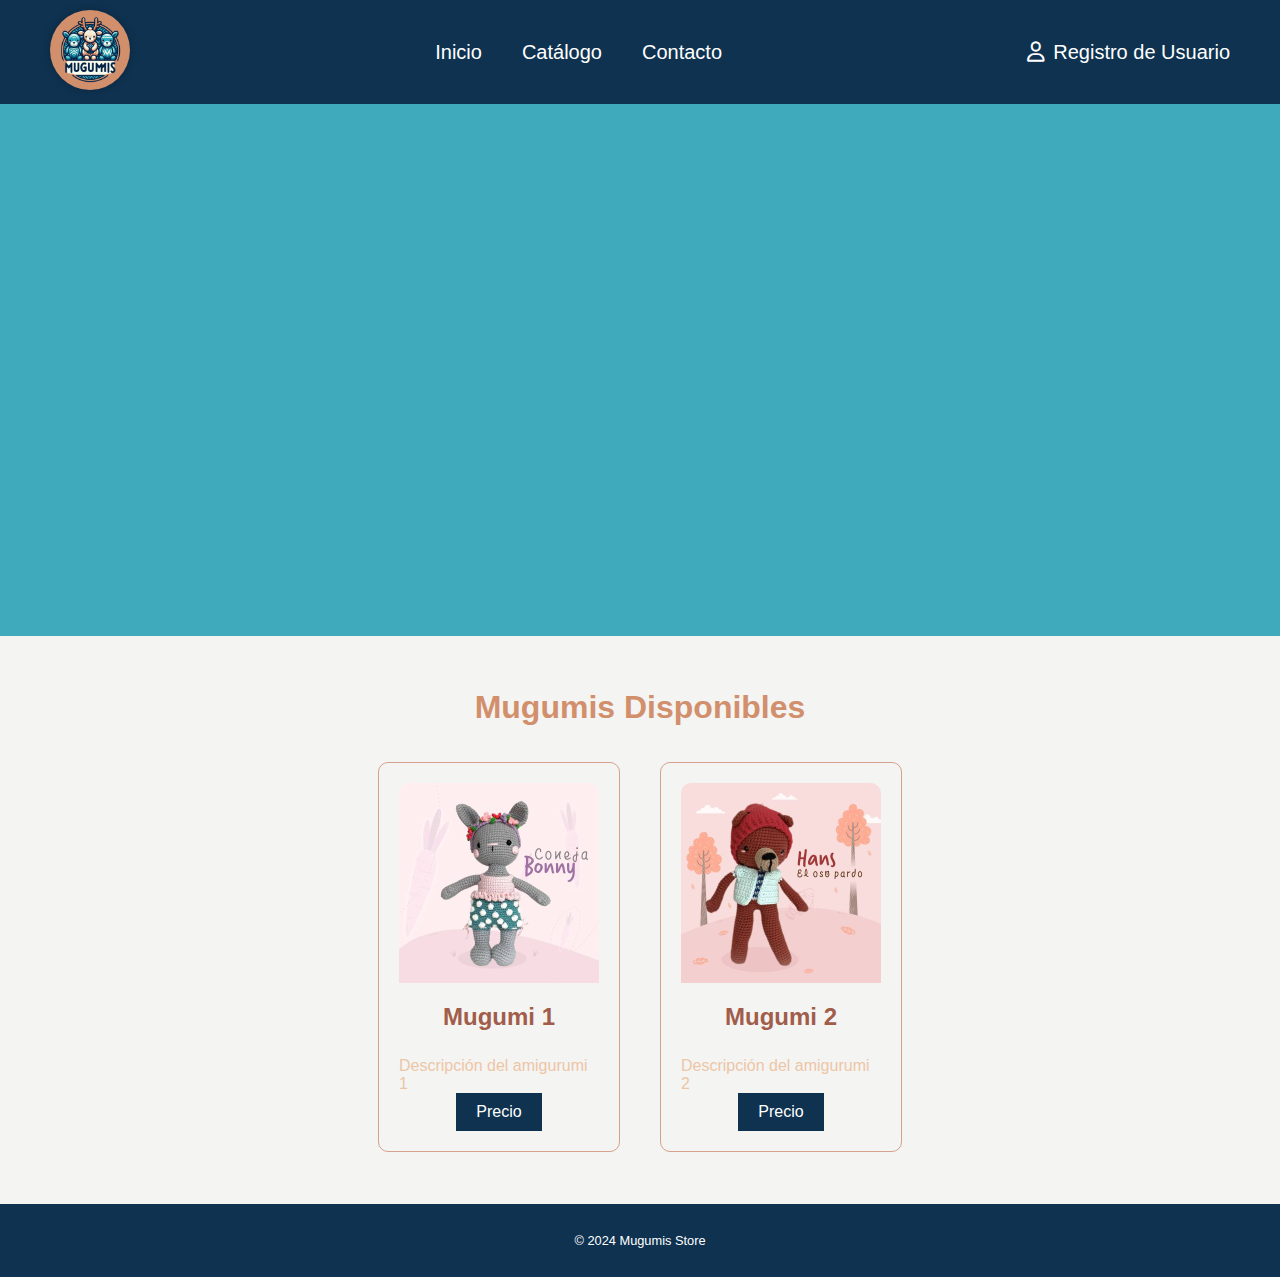
<file: Pantallas/index.html>
<!DOCTYPE html>
<html lang="es">
<head>
    <meta charset="UTF-8">
    <meta name="viewport" content="width=device-width, initial-scale=1.0">
    <title>Mugumis Store</title>
    <link rel="icon" href="../Assets/Mugumis.ico" type="image/x-icon">
    <link rel="stylesheet" href="https://cdnjs.cloudflare.com/ajax/libs/font-awesome/6.0.0-beta3/css/all.min.css">
    <link rel="stylesheet" href="../Estilos/stylesIndex.css">
</head>
<body>
    <!-- Barra de navegación -->
    <nav>
        <div class="logo">
            <img src="../Assets/logoMugumis.png" alt="Logo">
        </div>
        <ul>
            <li><a href="#">Inicio</a></li>
            <li><a href="#">Catálogo</a></li>
            <li><a href="#">Contacto</a></li>
        </ul>
        <div class="user-reg">
            <a href="#"><i class="fa-regular fa-user"></i> Registro de Usuario</a>
        </div>
    </nav>

    <!-- Encabezado con galería de imágenes -->
    <header>
        <div class="gallery">
            <div class="gallery-item">
                <img src="../Assets/banners/banner-1.jpg" alt="Imagen 1">
            </div>
            <div class="gallery-item">
                <img src="../Assets/banners/banner-2.jpg" alt="Imagen 2">
            </div>
            <div class="gallery-item">
                <img src="../Assets/banners/banner-3.jpg" alt="Imagen 3">
            </div>
        </div>
    </header>

    <!-- Catálogo de productos -->
    <main>
        <h1>Mugumis Disponibles</h1>
        <section>
            <article>
                <img src="../Assets/bonny-coneja-.jpg" alt="Amigurumi 1">
                <h2>Mugumi 1</h2>
                <p>Descripción del amigurumi 1</p>
                <button>Precio</button>
            </article>
            <article>
                <img src="../Assets/hans-oso-pardo.jpg" alt="Amigurumi 2">
                <h2>Mugumi 2</h2>
                <p>Descripción del amigurumi 2</p>
                <button>Precio</button>
            </article>
            <!-- Agregar más artículos aquí -->
        </section>
    </main>

    <!-- Pie de página -->
    <footer>
        <p>&copy; 2024 Mugumis Store</p>
    </footer>

    <script src="../Scripts/scriptsIndex.js"></script>
</body>
</html>
</file>
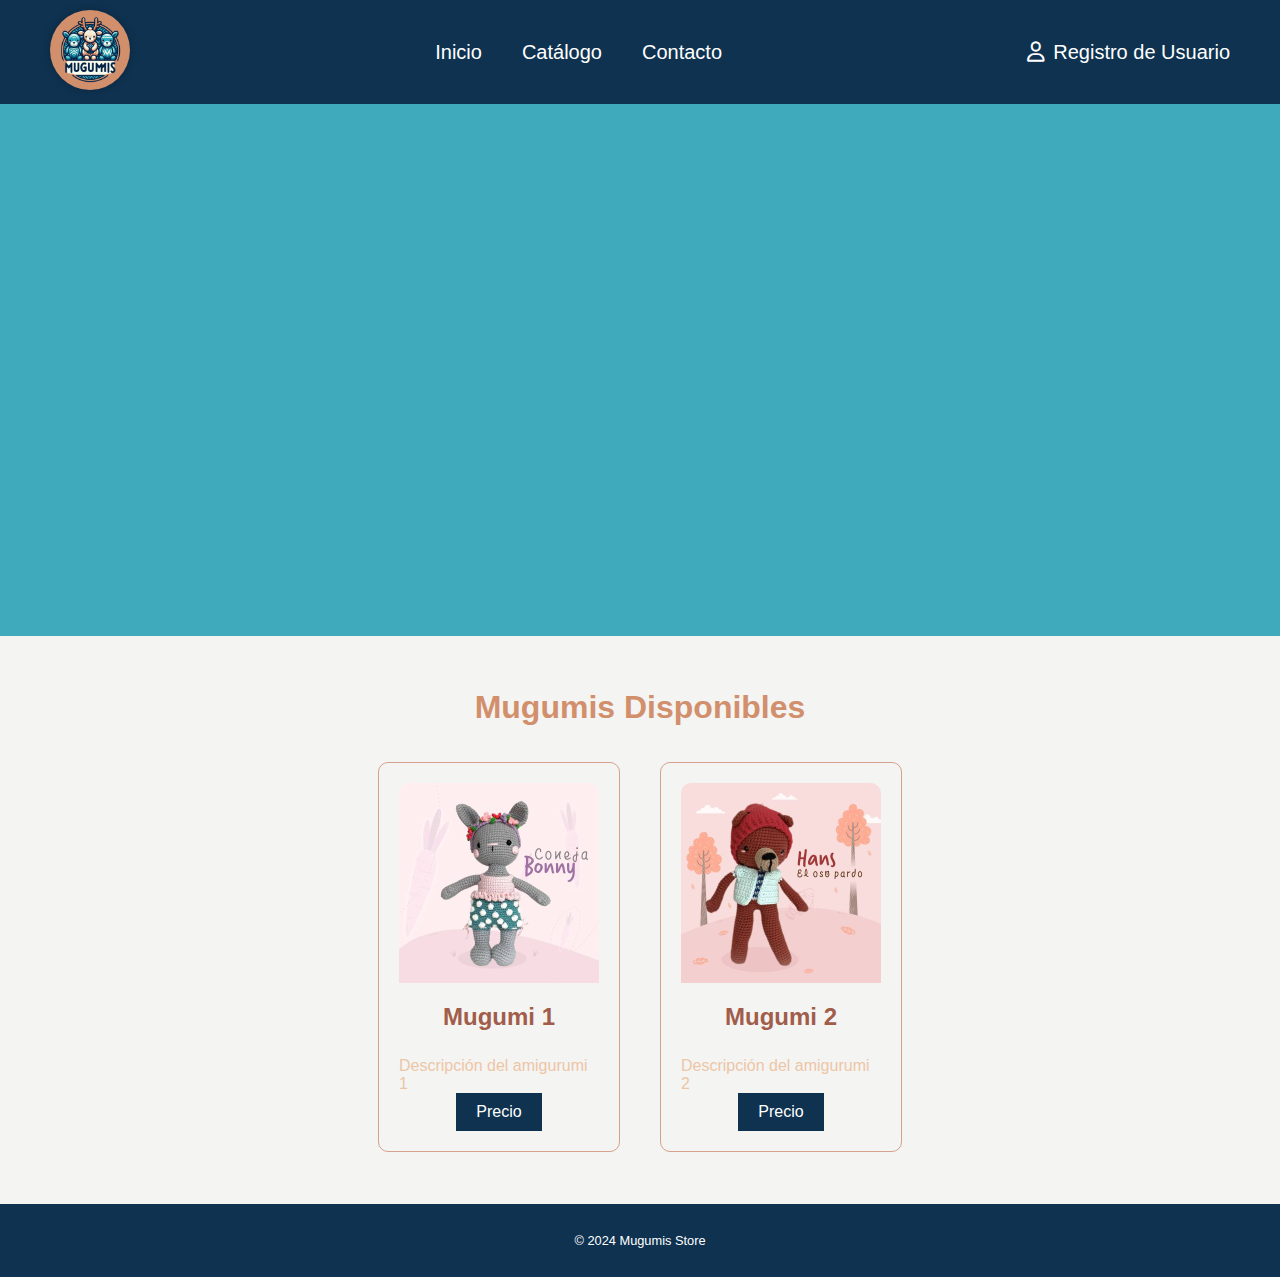
<file: Proyecto Ingeniería Mugumis/Pantallas/index.html>
<!DOCTYPE html>
<html lang="es">
<head>
    <meta charset="UTF-8">
    <meta name="viewport" content="width=device-width, initial-scale=1.0">
    <title>Mugumis Store</title>
    <link rel="icon" href="/Assets/Mugumis.ico" type="image/x-icon">
    <link rel="stylesheet" href="https://cdnjs.cloudflare.com/ajax/libs/font-awesome/6.0.0-beta3/css/all.min.css">
    <link rel="stylesheet" href="/Estilos/stylesIndex.css">
</head>
<body>
    <!-- Barra de navegación -->
    <nav>
        <div class="logo">
            <img src="/Assets/logoMugumis.png" alt="Logo">
        </div>
        <ul>
            <li><a href="#">Inicio</a></li>
            <li><a href="#">Catálogo</a></li>
            <li><a href="#">Contacto</a></li>
        </ul>
        <div class="user-reg">
            <a href="#"><i class="fa-regular fa-user"></i> Registro de Usuario</a>
        </div>
    </nav>

    <!-- Encabezado con galería de imágenes -->
    <header>
        <div class="gallery">
            <div class="gallery-item">
                <img src="/Assets/banners/banner-1.jpg" alt="Imagen 1">
            </div>
            <div class="gallery-item">
                <img src="/Assets/banners/banner-2.jpg" alt="Imagen 2">
            </div>
            <div class="gallery-item">
                <img src="/Assets/banners/banner-3.jpg" alt="Imagen 3">
            </div>
        </div>
    </header>

    <!-- Catálogo de productos -->
    <main>
        <h1>Mugumis Disponibles</h1>
        <section>
            <article>
                <img src="../Assets/bonny-coneja-.jpg" alt="Amigurumi 1">
                <h2>Mugumi 1</h2>
                <p>Descripción del amigurumi 1</p>
                <button>Precio</button>
            </article>
            <article>
                <img src="../Assets/hans-oso-pardo.jpg" alt="Amigurumi 2">
                <h2>Mugumi 2</h2>
                <p>Descripción del amigurumi 2</p>
                <button>Precio</button>
            </article>
            <!-- Agregar más artículos aquí -->
        </section>
    </main>

    <!-- Pie de página -->
    <footer>
        <p>&copy; 2024 Mugumis Store</p>
    </footer>

    <script src="../Scripts/scriptsIndex.js"></script>
</body>
</html>
</file>
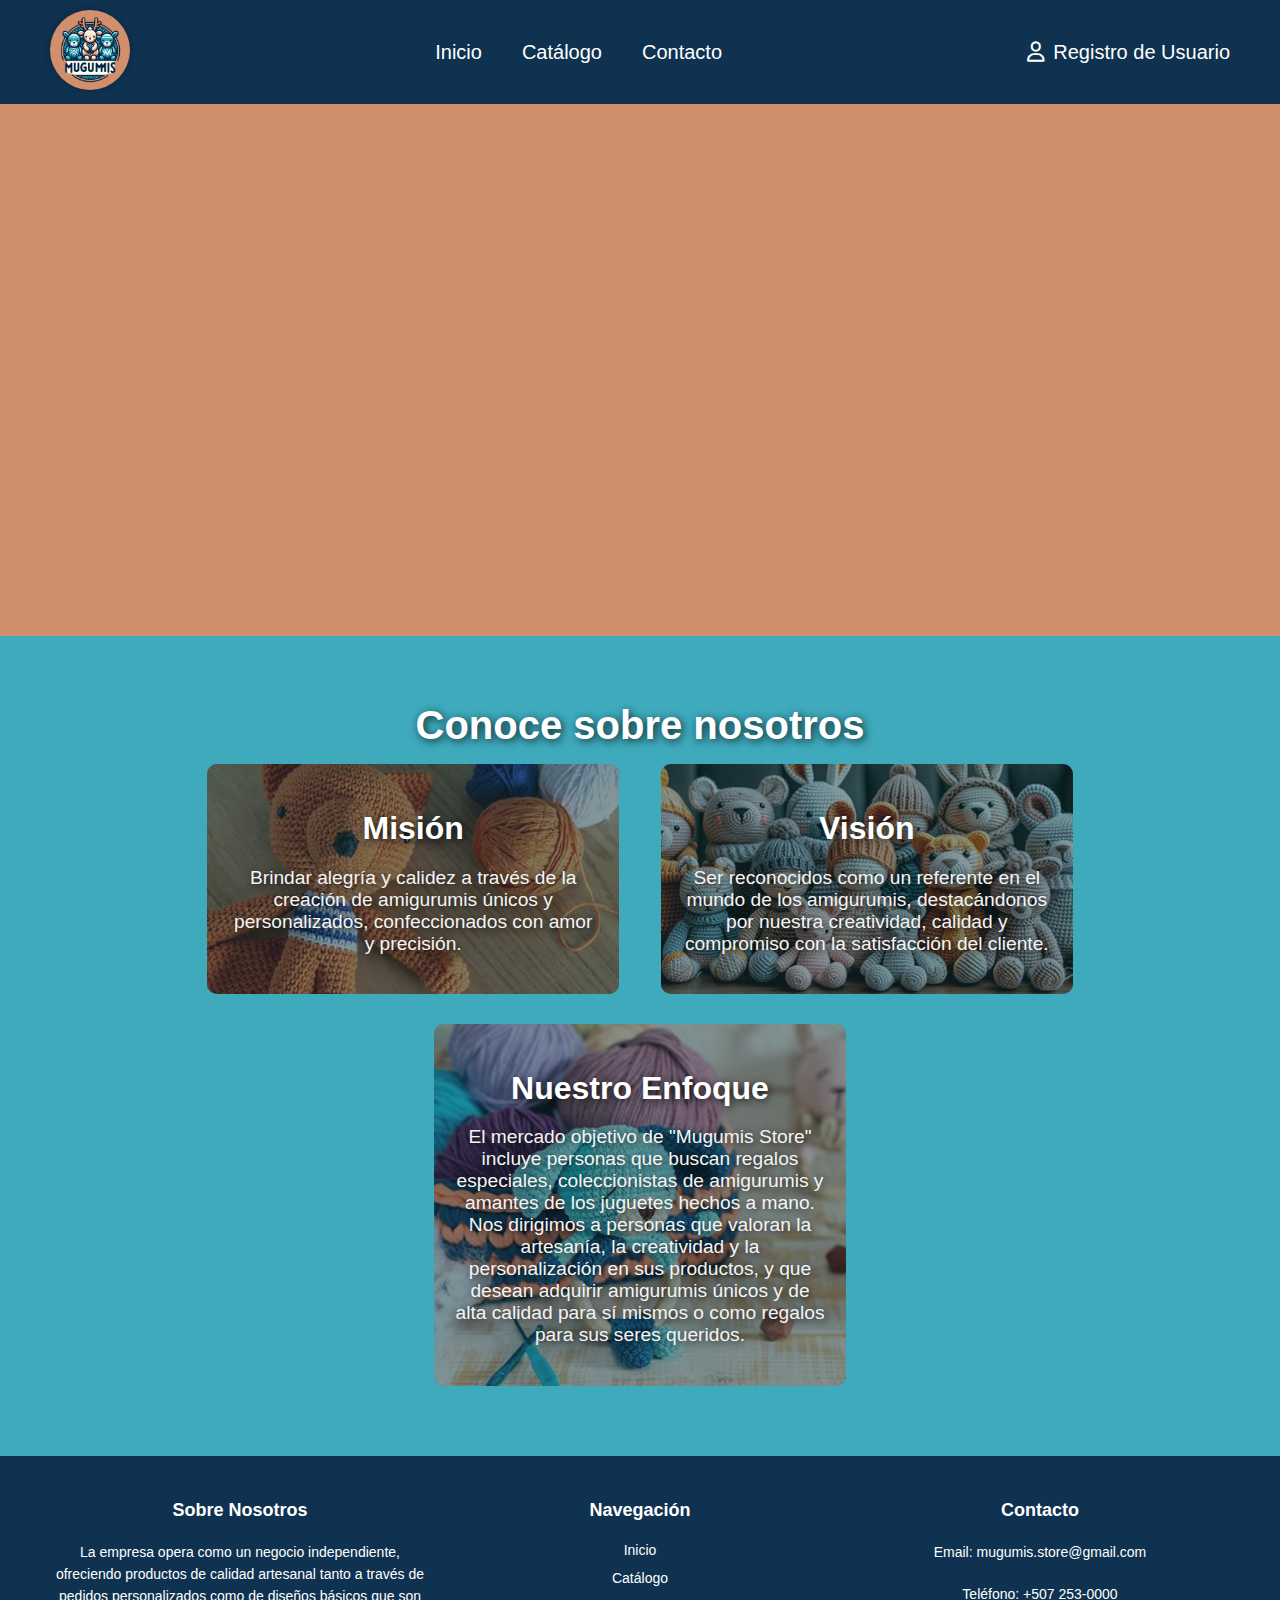
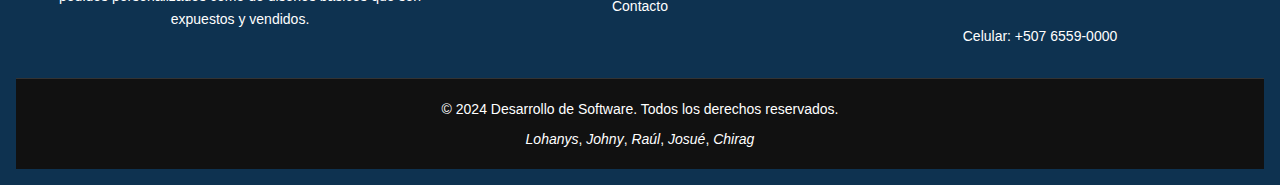
<file: ProyectoFinal-IngenieriaII/src/Pantallas/p_Inicio.html>
<!DOCTYPE html>
<html lang="es">
<head>
    <meta charset="UTF-8">
    <meta name="viewport" content="width=device-width, initial-scale=1.0">
    <title>Mugumis Store</title>
    <link rel="icon" href="../Assets/Mugumis.ico" type="image/x-icon">
    <script src="https://code.jquery.com/jquery-3.6.0.min.js"></script>
    <link rel="stylesheet" href="https://cdnjs.cloudflare.com/ajax/libs/font-awesome/6.0.0-beta3/css/all.min.css">
    <link rel="stylesheet" href="../Estilos/stylesIndex.css">
    <link rel="stylesheet" href="../Estilos/stylesModal.css">
    <link rel="stylesheet" href="../Estilos/stylesNotificacion.css">
</head>
<body>
    <!-- Barra de navegación -->
    <nav>
        <div class="logo">
            <img src="../Assets/logoMugumis.png" alt="Logo">
        </div>
        <ul>
            <li><a href="p_Inicio.html">Inicio</a></li>
            <li><a href="p_Catalogo.php">Catálogo</a></li>
            <li><a href="#contacto">Contacto</a></li>
        </ul>
        <div class="user-reg">
            <a href="#" id="registerUserLink"><i class="fa-regular fa-user"></i> Registro de Usuario</a>
        </div>
    </nav>

        <!-- Modal de registro de correo electrónico -->
    <div id="registerEmailModal" class="modal">
        <div class="modal-content">
            <span class="close">&times;</span>
            <h2>Registro de Correo Electrónico</h2>
            <form id="registerEmailForm">
                <label for="email">Correo electrónico:</label>
                <input type="email" id="email" name="email" required>
                <p></p><button type="submit">Registrar</button></p>
            </form>
        </div>
    </div>

    <!-- Modal de registro de información adicional -->
    <div id="registerAdditionalInfoModal" class="modal">
        <div class="modal-content">
            <span class="close">&times;</span>
            <h2>Registro de Información Adicional</h2>
            <form id="registerAdditionalInfoForm">
                <!-- Agregar campos adicionales según necesidad -->
                <label for="firstName">Nombre:</label>
                <input type="text" id="firstName" name="firstName" required>
                <label for="lastName">Apellido:</label>
                <input type="text" id="lastName" name="lastName" required>
                <label for="phoneNumber">Número de Teléfono:</label>
                <input type="tel" id="phoneNumber" name="phoneNumber" required>
                <p></p><button type="submit">Registrar</button></p>
            </form>
        </div>
    </div>

    <!-- Notificación de registro exitoso -->
    <div id="notification" class="notification">
        <div class="notification-content">
            <i class="fa fa-check-circle"></i>
            <p>Datos registrados exitosamente</p>
        </div>
    </div>

    <!-- Notificación de correo existente -->
    <div id="notificationEmailExists" class="notification">
        <div class="notification-content">
            <i class="fa fa-exclamation-circle"></i>
            <p>El correo electrónico ya está registrado</p>
        </div>
    </div>


    <!-- Encabezado con galería de imágenes -->
    <header>
        <div class="gallery">
            <div class="gallery-item">
                <img src="../Assets/banners/banner-1.jpg" alt="Imagen 1">
            </div>
            <div class="gallery-item">
                <img src="../Assets/banners/banner-2.jpg" alt="Imagen 2">
            </div>
            <div class="gallery-item">
                <img src="../Assets/banners/banner-3.jpg" alt="Imagen 3">
            </div>
        </div>
    </header>

    <!-- Información sobre Mugumis -->
    <main id="main">
        <h1>Conoce sobre nosotros</h1>
        <div class="section-container">
            <img src="../Assets/mision-mugumis.jpg" alt="Misión">
            <div class="section-content">
                <section>
                    <h2>Misión</h2>
                    <p>Brindar alegría y calidez a través de la creación de amigurumis 
                        únicos y personalizados, confeccionados con amor y precisión.</p>
                </section>
            </div>
        </div>
        <div class="section-container">
            <img src="../Assets/vision-mugumis.jpg" alt="Visión">
            <div class="section-content">
                <section>
                    <h2>Visión</h2>
                    <p>Ser reconocidos como un referente en el mundo de los amigurumis, 
                        destacándonos por nuestra creatividad, calidad y compromiso con la 
                        satisfacción del cliente.</p>
                </section>
            </div>
        </div>
        <div class="section-container">
            <img src="../Assets/enfoque-mugumis.jpg" alt="Enfoque">
            <div class="section-content">
                <section>
                    <h2>Nuestro Enfoque</h2>
                    <p>El mercado objetivo de "Mugumis Store" incluye personas que buscan 
                        regalos especiales, coleccionistas de amigurumis y amantes de los juguetes 
                        hechos a mano. Nos dirigimos a personas que valoran la artesanía, la creatividad y 
                        la personalización en sus productos, y que desean adquirir amigurumis únicos y de 
                        alta calidad para sí mismos o como regalos para sus seres queridos.</p>
                </section>
            </div>
        </div>
    </main>

    <!-- Pie de página -->
    <footer id="contacto" class="footer">
        <div class="footer-container">
            <div class="footer-column">
                <h3>Sobre Nosotros</h3>
                <p>La empresa opera como un negocio independiente, ofreciendo productos de calidad artesanal 
                    tanto a través de pedidos personalizados como de diseños básicos que son expuestos y vendidos.</p>
            </div>
            <div class="footer-column">
                <h3>Navegación</h3>
                <ul>
                    <li><a href="p_Inicio.html">Inicio</a></li>
                    <li><a href="p_Catalogo.php">Catálogo</a></li>
                    <li><a href="#contacto">Contacto</a></li>
                </ul>
            </div>
            <div class="footer-column">
                <h3>Contacto</h3>
                <p>Email: mugumis.store@gmail.com</p>
                <p>Teléfono: +507 253-0000</p>
                <p>Celular: +507 6559-0000</p>
            </div>
        </div>
        <div class="footer-bottom">
            <p>&copy; 2024 Desarrollo de Software. Todos los derechos reservados.</p>
            <p><i>Lohanys</i>, <i>Johny</i>, <i>Raúl</i>, <i>Josué</i>, <i>Chirag</i></p>
        </div>
    </footer>

    <script src="../Scripts/scriptsIndex.js"></script>
    <script src="../Scripts/scriptsModal.js?v=1.2"></script>
    <script src="../Scripts/scriptsNotificacion.js?v=1.1"></script>
    <!-- ?v=N.n al final de un script ayuda a que el navegador actualize cambios realizados subir la cifra por cada cambio importante(1.1 - 1.2... 1.9 - 2.0...N.n) -->
</body>
</html>
</file>
<file: Estilos/stylesIndex.css>
body {
    font-family: Arial, sans-serif;
    margin: 0;
    padding: 0;
    background-color: #f4f4f3;
    display: flex;
    flex-direction: column;
    min-height: 100vh;
}

.main-container {
    flex: 1;
    display: flex;
    flex-direction: column;
}

nav {
    width: 100%;
    background-color: #0e3250;
    color: #fff;
    display: flex;
    justify-content: space-between;
    align-items: center;
    z-index: 1;
}

nav .logo {
    margin-left: 50px;
    margin-top: 10px;
    margin-bottom: 10px;
}

nav ul {
    list-style: none;
    margin: 0;
    padding: 0;
    display: flex;
    flex-grow: 1;
    justify-content: center;
}

nav li {
    margin: 0 20px;
}

nav .user-reg {
    margin-right: 50px;
}

nav a {
    color: #fff;
    text-decoration: none;
    display: flex;
    align-items: center;
    font-size: 20px;
}

nav a:hover {
    color: #95b6be;
}

nav .fa-user {
    margin-right: 8px;
}

header {
    background-color: #3eaabc;
    color: #fff;
    padding: 1rem;
    display: flex;
    justify-content: space-between;
    align-items: center;
}

header img {
    width: 100px;
    height: 100px;
}

nav img {
    width: 80px;
    height: 80px;
    border-radius: 50%;
    background-color: #d28f6c;
    box-shadow: 0 0 10px rgba(0, 0, 0, 0.2);
    cursor: pointer;
}

nav img:hover {
    transform: scale(1.1);
}

.gallery {
    width: 100%;
    height: 500px;
    overflow: hidden;
    position: relative;
}

.gallery-item {
    position: absolute;
    top: 0;
    left: 0;
    width: 100%;
    height: 100%;
    opacity: 0;
    transition: opacity 0.5s ease-in-out;
}

.gallery-item.active {
    opacity: 1;
}

.gallery-item img {
    width: 100%;
    height: 100%;
    object-fit: cover;
}

main {
    display: flex;
    flex-direction: column;
    align-items: center;
    padding: 2rem;
    flex: 1;
}

main h1 {
    font-size: 2rem;
    margin-bottom: 1rem;
    color: #d28f6c;
}

main section {
    display: flex;
    flex-wrap: wrap;
    justify-content: center;
}

main article {
    margin: 20px;
    padding: 20px;
    border: 1px solid #d5a18c;
    border-radius: 10px;
    width: 200px;
    display: flex;
    flex-direction: column;
    align-items: center;
}

main article img {
    width: 100%;
    height: 200px;
    object-fit: cover;
    border-radius: 10px 10px 0 0;
}

main article h2 {
    font-size: 1.5rem;
    margin-bottom: 10px;
    color: #a15d4a;
}

main article p {
    font-size: 1rem;
    margin-bottom: 0px;
    color: #edc6a6;
}

main article button {
    background-color: #0e3250;
    color: #fff;
    border: none;
    padding: 10px 20px;
    font-size: 1rem;
    cursor: pointer;
}

footer {
    background-color: #0e3250;
    color: #fff;
    padding: 1rem;
    text-align: center;
    margin-top: auto;
}

footer p {
    font-size: 0.8rem;
}
</file>
<file: ProyectoFinal-IngenieriaII/src/Estilos/stylesIndex.css>
body {
    font-family: Arial, sans-serif;
    margin: 0;
    padding: 0;
    background-color: #3eaabc;
    display: flex;
    flex-direction: column;
    min-height: 100vh;
}

.main-container {
    flex: 1;
    display: flex;
    flex-direction: column;
}

nav {
    width: 100%;
    background-color: #0e3250;
    color: #fff;
    display: flex;
    justify-content: space-between;
    align-items: center;
    z-index: 1;
}

nav .logo {
    margin-left: 50px;
    margin-top: 10px;
    margin-bottom: 10px;
}

nav ul {
    list-style: none;
    margin: 0;
    padding: 0;
    display: flex;
    flex-grow: 1;
    justify-content: center;
}

nav li {
    margin: 0 20px;
}

nav .user-reg {
    margin-right: 50px;
}

nav a {
    color: #fff;
    text-decoration: none;
    display: flex;
    align-items: center;
    font-size: 20px;
}

nav a:hover {
    color: #95b6be;
}

nav .fa-user {
    margin-right: 8px;
}

header {
    background-color: #cf8f6d;
    color: #fff;
    padding: 1rem;
    display: flex;
    justify-content: space-between;
    align-items: center;
}

header img {
    width: 100px;
    height: 100px;
}

nav img {
    width: 80px;
    height: 80px;
    border-radius: 50%;
    background-color: #d28f6c;
    box-shadow: 0 0 10px rgba(0, 0, 0, 0.2);
    cursor: pointer;
}

nav img:hover {
    transform: scale(1.1);
}

.gallery {
    width: 100%;
    height: 500px;
    overflow: hidden;
    position: relative;
}

.gallery-item {
    position: absolute;
    top: 0;
    left: 0;
    width: 100%;
    height: 100%;
    opacity: 0;
    transition: opacity 0.5s ease-in-out;
}

.gallery-item.active {
    opacity: 1;
}

.gallery-item img {
    width: 100%;
    height: 100%;
    object-fit: cover;
}

main {
    text-align: center;
    padding: 40px 20px;
}

main h1 {
    font-size: 2.5rem;
    margin-bottom: 1rem;
    color: #fff;
    text-shadow: 2px 2px 8px rgba(0, 0, 0, 0.8);
}

.section-container {
    display: inline-block;
    width: 30%;
    margin: 0 1.5%;
    margin-bottom: 30px;
    background: rgba(0, 0, 0, 0.7);
    padding: 20px;
    border-radius: 10px;
    position: relative;
    overflow: hidden;
    color: white;
    text-shadow: 2px 2px 8px rgba(0, 0, 0, 0.8);
    vertical-align: top;
    transition: transform 0.3s, box-shadow 0.3s;
}

.section-container:hover {
    transform: translateY(-10px);
    box-shadow: 0 8px 16px rgba(0, 0, 0, 0.6);
}

.section-container img {
    position: absolute;
    top: 0;
    left: 0;
    width: 100%;
    height: 100%;
    object-fit: cover;
    opacity: 0.5;
}

.section-content {
    position: relative;
}

section h2 {
    font-size: 2em;
    margin-bottom: 10px;
    color: #fff;
}

section p {
    font-size: 1.2em;
    color: #f4f4f4;
}

footer {
    background-color: #0e3250;
    color: #fff;
    padding: 1rem;
    text-align: center;
    margin-top: auto;
}

.footer-container {
    display: flex;
    flex-wrap: wrap;
    justify-content: space-around;
    max-width: 1200px;
    margin: 0 auto;
    padding: 0 20px;
  }
  
  .footer-column {
    flex: 1;
    min-width: 250px;
    margin: 10px;
  }
  
  .footer-column h3 {
    margin-bottom: 20px;
    font-size: 18px;
  }
  
  .footer-column p {
    margin-bottom: 20px;
    font-size: 14px;
    line-height: 1.6;
  }
  
  .footer-column ul {
    list-style: none;
    padding: 0;
  }
  
  .footer-column ul li {
    margin-bottom: 10px;
  }
  
  .footer-column ul li a {
    color: #fff;
    text-decoration: none;
    font-size: 14px;
  }
  
  .footer-column ul li a:hover {
    text-decoration: underline;
  }
  
  .footer-bottom {
    text-align: center;
    padding: 8px 0;
    background-color: #111;
    font-size: 14px;
    border-top: 1px solid #333;
  }
</file>
<file: ProyectoFinal-IngenieriaII/src/Estilos/stylesModal.css>
/* modalStyles.css */

/* Estilos para el modal */
.modal {
    display: none;
    position: fixed;
    z-index: 1;
    left: 0;
    top: 0;
    width: 100%;
    height: 100%;
    overflow: auto;
    background-color: rgba(0, 0, 0, 0.7);
    backdrop-filter: blur(5px);
    -webkit-backdrop-filter: blur(5px);
}

.modal-content select,
.modal-content button
 {
    padding: 10px 15px;
    background-color: #2ebdff;
    color: rgb(0, 0, 0);
    border: none;
    cursor: pointer;
    border-radius: 25px;
    font-size: 15px;
    transition: background-color 0.3s, box-shadow 0.3s;
}

.modal-content {
    background-color: #fff;
    margin: 10% auto;
    padding: 30px;
    border-radius: 10px;
    width: 80%;
    max-width: 400px;
    text-align: center;
    box-shadow: 0 8px 16px rgba(0, 0, 0, 0.3);
    position: relative;
    animation: slide-down 0.4s ease-out;
}

@keyframes slide-down {
    from {
        transform: translateY(-100px);
        opacity: 0;
    }
    to {
        transform: translateY(0);
        opacity: 1;
    }
}

.close {
    color: #000000;
    float: right;
    font-size: 28px;
    font-weight: bold;
    position: absolute;
    top: 10px;
    right: 20px;
    cursor: pointer;
    transition: color 0.3s;
}

.close:hover,
.close:focus {
    color: #000000;
}

.modal h2 {
    color: #ff6f61;
    font-size: 24px;
    margin-bottom: 20px;
}

.modal input[type="email"],
.modal input[type="text"],
.modal input[type="tel"] {
    width: 100%;
    padding: 12px 20px;
    margin: 10px 0;
    box-sizing: border-box;
    border: 1px solid #ccc;
    border-radius: 25px;
    font-size: 16px;
    transition: border-color 0.3s, box-shadow 0.3s;
}

.modal input[type="email"]:focus,
.modal input[type="text"]:focus,
.modal input[type="tel"]:focus {
    border-color: #ff6f61;
    box-shadow: 0 0 8px rgba(255, 111, 97, 0.6);
    outline: none;
}

.modal button {
    padding: 12px 25px;
    background-color: #ff6f61;
    color: white;
    border: none;
    cursor: pointer;
    border-radius: 25px;
    font-size: 16px;
    transition: background-color 0.3s, box-shadow 0.3s;
}

.modal button:hover {
    background-color: #e65b54;
    box-shadow: 0 8px 16px rgba(255, 111, 97, 0.3);
}

.modal input[type="password"] {
    width: 100%;
    padding: 12px 20px;
    margin: 10px 0;
    box-sizing: border-box;
    border: 1px solid #ccc;
    border-radius: 25px;
    font-size: 16px;
    transition: border-color 0.3s, box-shadow 0.3s;
}

.modal input[type="password"]:focus {
    border-color: #ff6f61;
    box-shadow: 0 0 8px rgba(255, 111, 97, 0.6);
    outline: none;
}

/* Estilos para la notificación */
.notification {
    display: none;
    position: fixed;
    top: 15%;
    left: 50%;
    transform: translate(-50%, -50%);
    background-color: #4CAF50;
    color: white;
    padding: 15px;
    border-radius: 5px;
    box-shadow: 0 4px 6px rgba(0, 0, 0, 0.1);
    z-index: 1000;
    animation: fadein 1s, fadeout 1s 4s;
}

.notification-content {
    display: flex;
    align-items: center;
}

.notification-content i {
    font-size: 24px;
    margin-right: 10px;
    animation: bounce 1s;
}



@keyframes fadein {
    from {
        opacity: 0;
    }
    to {
        opacity: 1;
    }
}

@keyframes fadeout {
    from {
        opacity: 1;
    }
    to {
        opacity: 0;
    }
}

@keyframes bounce {
    0%, 20%, 50%, 80%, 100% {
        transform: translateY(0);
    }
    40% {
        transform: translateY(-30px);
    }
    60% {
        transform: translateY(-15px);
    }
}

.pedido-container {
    background-color: #fff;
    padding: 20px;
    border-radius: 10px;
    box-shadow: 0 4px 8px rgba(0, 0, 0, 0.1);
    margin: 20px auto;
    max-width: 500px;
}

.pedido-container span {
    color: #000000;
    float: right;
    font-size: 28px;
    font-weight: bold;
    position: absolute;
    top: 10px;
    right: 20px;
    cursor: pointer;
    transition: color 0.3s;
}

/* .close:hover,
.close:focus {
    color: #000000;
} */


.pedido-container img {
    width: 100%;
    height: auto;
    border-radius: 10px;
    margin-bottom: 20px;
}

.pedido-container p {
    font-size: 16px;
    margin-bottom: 10px;
}

.pedido-container input,
.pedido-container select,
.pedido-container button {
    width: 100%;
    padding: 10px;
    margin: 10px 0;
    border: 1px solid #ccc;
    border-radius: 5px;
    box-sizing: border-box;
}

.pedido-container button {
    background-color: #4CAF50;
    color: white;
    border: none;
    cursor: pointer;
}
.close-button {
    background-color: #ffffff;
    color: rgb(0, 0, 0);
    border: none;
    cursor: pointer;
    padding: 3px;
    border-radius: 25px;
    border-width: 1px;
    max-width: 1px; /* Puedes ajustar este valor según tus necesidades */
    text-align: center;
    height: 1px;
    margin: 0; /* Centra el botón horizontalmente */
    display: flex;
    justify-content: center;
    align-items: center;
}

.close-button {
    transform: scale(2.5); /* Ajusta el valor según necesites */
}


.pedido-container button:hover {
    background-color: #45a049;
}
</file>
<file: ProyectoFinal-IngenieriaII/src/Estilos/stylesNotificacion.css>
/* Estilos para la notificación */
.notification {
    display: none;
    position: fixed;
    top: 15%;
    left: 50%;
    transform: translate(-50%, -50%);
    background-color: #4CAF50;
    color: white;
    padding: 15px;
    border-radius: 5px;
    box-shadow: 0 4px 6px rgba(0, 0, 0, 0.1);
    z-index: 1000;
    animation: fadein 1s, fadeout 1s 4s;
}

.notification-content {
    display: flex;
    align-items: center;
}

.notification-content i {
    font-size: 24px;
    margin-right: 10px;
    animation: bounce 1s;
}

#notificationEmailExists {
    display: none;
    position: fixed;
    top: 20%;
    left: 50%;
    transform: translate(-50%, -50%);
    background-color: #FF0000; /* Color rojo para indicar error FF0000 */
    color: white;
    padding: 15px;
    border-radius: 5px;
    box-shadow: 0 4px 6px rgba(0, 0, 0, 0.1);
    z-index: 1000;
    animation: fadein 1s, fadeout 1s 4s;
}

#notificationEmailExists .notification-content {
    display: flex;
    align-items: center;
}

#notificationEmailExists .notification-content i {
    font-size: 24px;
    margin-right: 10px;
    animation: bounce 1s;
}

.alert {
    padding: 15px;
    margin: 10px 0;
    border: 1px solid transparent;
    border-radius: 4px;
    display: none;
}
.alert-success {
    color: #155724;
    background-color: #d4edda;
    border-color: #c3e6cb;
}
.alert-error {
    color: #721c24;
    background-color: #f8d7da;
    border-color: #f5c6cb;
}
.alert-info {
    color: #0c5460;
    background-color: #d1ecf1;
    border-color: #bee5eb;
}

@keyframes fadein {
    from {
        opacity: 0;
    }
    to {
        opacity: 1;
    }
}

@keyframes fadeout {
    from {
        opacity: 1;
    }
    to {
        opacity: 0;
    }
}

@keyframes bounce {
    0%, 20%, 50%, 80%, 100% {
        transform: translateY(0);
    }
    40% {
        transform: translateY(-30px);
    }
    60% {
        transform: translateY(-15px);
    }
}
</file>
